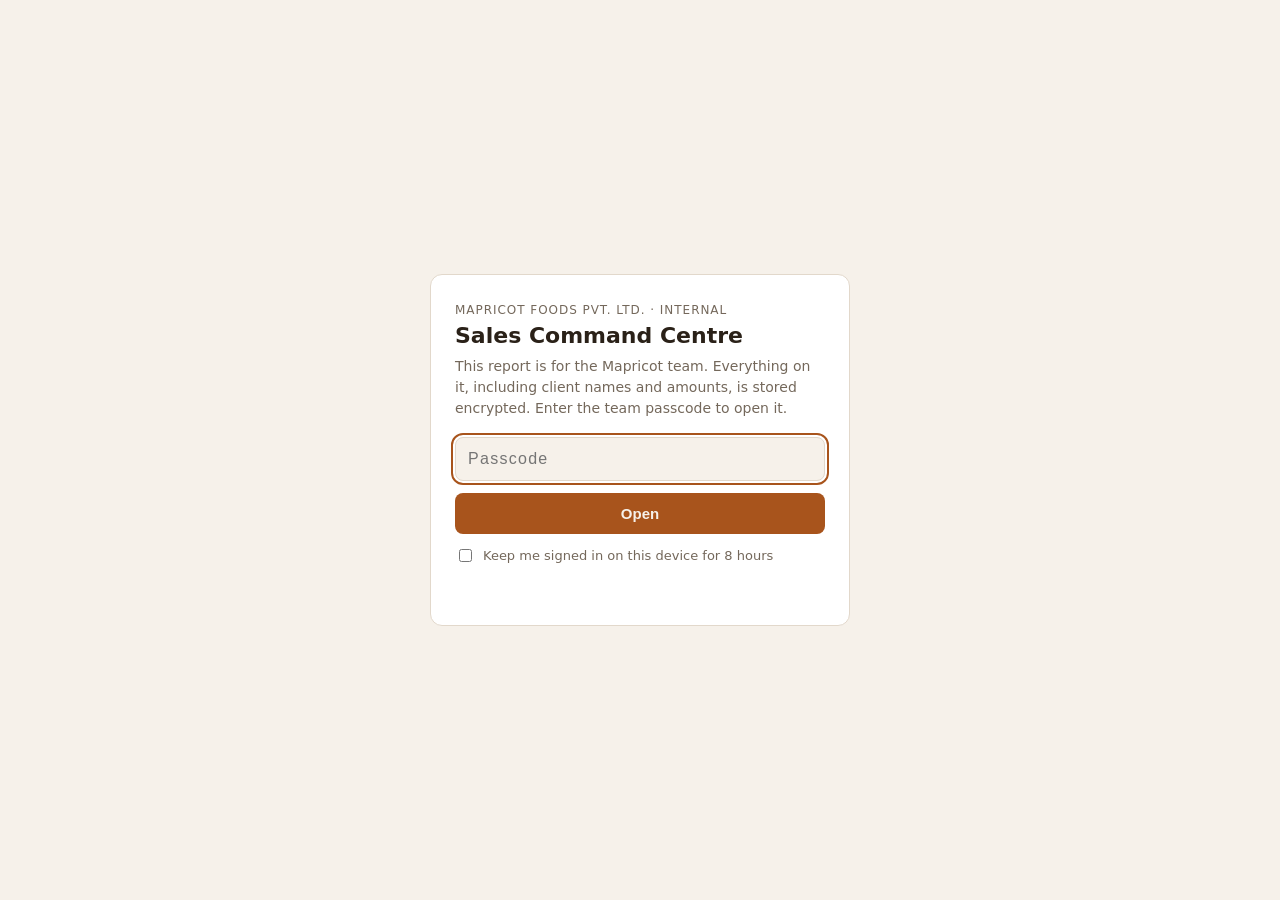
<file: index.html>
<!doctype html>
<html lang="en">
<head>
<meta charset="UTF-8" />
<meta name="viewport" content="width=device-width, initial-scale=1.0" />
<meta name="robots" content="noindex, nofollow" />
<title>Mapricot Foods — Sales Command Centre</title>
<link rel="icon" type="image/svg+xml" href="/Mapricot-command-centre/favicon.svg" />
<script>
(function () {
  try {
    var s = localStorage.getItem('mcc-theme');
    var t = s === 'light' || s === 'dark' ? s : (window.matchMedia && window.matchMedia('(prefers-color-scheme: light)').matches ? 'light' : 'dark');
    document.documentElement.setAttribute('data-theme', t);
  } catch (e) { document.documentElement.setAttribute('data-theme', 'dark'); }
})();
</script>
<style id="lock-style">
:root { --bg:#14110f; --card:#1e1a17; --ink:#f3ece4; --muted:#a79a8c; --line:#3a322b; --accent:#e0a458; --bad:#ff8a7a; }
:root[data-theme="light"] { --bg:#f6f1ea; --card:#ffffff; --ink:#2a2118; --muted:#74685b; --line:#e2d8cb; --accent:#a8541c; --bad:#b3261e; }
* { box-sizing: border-box; }
html, body { margin: 0; min-height: 100%; background: var(--bg); color: var(--ink); font-family: system-ui, -apple-system, "Segoe UI", Roboto, sans-serif; }
.lk { min-height: 100vh; display: grid; place-items: center; padding: 16px; }
.lk-card { width: min(420px, 100%); background: var(--card); border: 1px solid var(--line); border-radius: 12px; padding: 28px 24px; }
.lk-eyebrow { font-size: 12px; letter-spacing: .08em; text-transform: uppercase; color: var(--muted); margin: 0 0 6px; }
.lk h1 { font-size: 22px; margin: 0 0 8px; }
.lk p { color: var(--muted); font-size: 14px; line-height: 1.5; margin: 0 0 18px; }
.lk form { display: grid; gap: 12px; }
.lk input[type=password] { width: 100%; padding: 12px; font-size: 16px; color: var(--ink); background: var(--bg); border: 1px solid var(--line); border-radius: 8px; letter-spacing: .08em; }
.lk input[type=password]:focus-visible, .lk button:focus-visible { outline: 2px solid var(--accent); outline-offset: 2px; }
.lk button { padding: 12px; font-size: 15px; font-weight: 600; color: var(--bg); background: var(--accent); border: 0; border-radius: 8px; cursor: pointer; }
.lk button:disabled { opacity: .55; cursor: default; }
.lk label { font-size: 13px; color: var(--muted); display: flex; gap: 8px; align-items: center; }
.lk .err { color: var(--bad); font-size: 14px; min-height: 20px; margin-top: 12px; }
</style>
</head>
<body>
<div id="root">
  <div class="lk"><div class="lk-card">
    <div class="lk-eyebrow">Mapricot Foods Pvt. Ltd. · Internal</div>
    <h1>Sales Command Centre</h1>
    <p>This report is for the Mapricot team. Everything on it, including client names and amounts, is stored encrypted. Enter the team passcode to open it.</p>
    <form id="f">
      <input id="p" type="password" autocomplete="current-password" autofocus placeholder="Passcode" aria-label="Passcode" />
      <button id="b" type="submit">Open</button>
      <label><input id="r" type="checkbox" /> Keep me signed in on this device for 8 hours</label>
    </form>
    <div class="err" id="e" role="alert"></div>
  </div></div>
</div>
<script>
(function () {
  var KEY = 'cc-site-pass-v2', OLDKEY = 'cc-site-pass-v1';
  var $ = function (i) { return document.getElementById(i); };
  var store = function (area, fn) { try { return fn(window[area]); } catch (e) { return null; } };
  var b64 = function (s) { return Uint8Array.from(atob(s), function (c) { return c.charCodeAt(0); }); };
  var cache = null;
  function load() {
    if (!cache) cache = fetch('site.enc.json', { cache: 'no-cache' }).then(function (r) { if (!r.ok) throw new Error('download ' + r.status); return r.json(); });
    return cache;
  }
  async function open(pass) {
    var E = await load();
    var mat = await crypto.subtle.importKey('raw', new TextEncoder().encode(pass), 'PBKDF2', false, ['deriveKey']);
    var key = await crypto.subtle.deriveKey({ name: 'PBKDF2', salt: b64(E.salt), iterations: E.iter, hash: 'SHA-256' }, mat, { name: 'AES-GCM', length: 256 }, false, ['decrypt']);
    var plain = await crypto.subtle.decrypt({ name: 'AES-GCM', iv: b64(E.iv) }, key, b64(E.data));   // throws on a wrong passcode
    var text = await new Response(new Blob([plain]).stream().pipeThrough(new DecompressionStream('gzip'))).text();
    return JSON.parse(text);
  }
  function start(app) {
    var ls = $('lock-style'); if (ls) ls.remove();
    document.body.innerHTML = '<div id="root"></div>';
    var st = document.createElement('style'); st.textContent = app.css; document.head.appendChild(st);
    var sc = document.createElement('script'); sc.type = 'module'; sc.textContent = app.js; document.body.appendChild(sc);
    var lk = document.createElement('button'); lk.textContent = '🔒 Lock site'; lk.setAttribute('data-no-print', '');
    lk.style.cssText = 'position:fixed;right:14px;bottom:14px;z-index:99999;padding:8px 14px;border-radius:999px;border:1px solid rgba(128,128,128,.5);background:#1f2937;color:#fff;font:600 12px system-ui,sans-serif;cursor:pointer;opacity:.85';
    lk.onclick = function () { store('localStorage', function (a) { a.removeItem(KEY); }); store('sessionStorage', function (a) { a.clear(); }); location.reload(); };
    document.body.appendChild(lk);
  }
  async function unlock(raw, fromSaved) {
    var p = String(raw).replace(/[\s-]/g, '').toUpperCase();
    $('b').disabled = true; $('b').textContent = 'Opening…'; $('e').textContent = '';
    try {
      var app = await open(p);
      if ($('r').checked) store('localStorage', function (a) { a.setItem(KEY, JSON.stringify({ p: p, e: Date.now() + 8 * 3600 * 1000 })); });
      start(app);
    } catch (err) {
      var wrong = err && err.name === 'OperationError';
      if (wrong) { store('sessionStorage', function (a) { a.removeItem(KEY); }); store('localStorage', function (a) { a.removeItem(KEY); }); }
      if (!fromSaved) $('e').textContent = wrong ? 'That passcode did not open the report.' : 'Could not open the report (' + (err && err.message || err) + '). Check your connection and try again.';
      $('b').disabled = false; $('b').textContent = 'Open';
    }
  }
  $('f').addEventListener('submit', function (ev) { ev.preventDefault(); if ($('p').value) unlock($('p').value, false); });
  if (!window.crypto || !crypto.subtle) $('e').textContent = 'This browser cannot open the report (needs a secure https connection).';
  store('localStorage', function (a) { a.removeItem(OLDKEY); }); store('sessionStorage', function (a) { a.removeItem(OLDKEY); a.removeItem('cc-outstanding-pass-v2'); a.removeItem('cc-outstanding-pass-v3'); });
  var saved = null; try { var sv = JSON.parse(store('localStorage', function (a) { return a.getItem(KEY); }) || 'null'); if (sv && sv.p && sv.e > Date.now()) saved = sv.p; else store('localStorage', function (a) { a.removeItem(KEY); }); } catch (e) { saved = null; }
  if (saved) unlock(saved, true);
})();
</script>
</body>
</html>
</file>
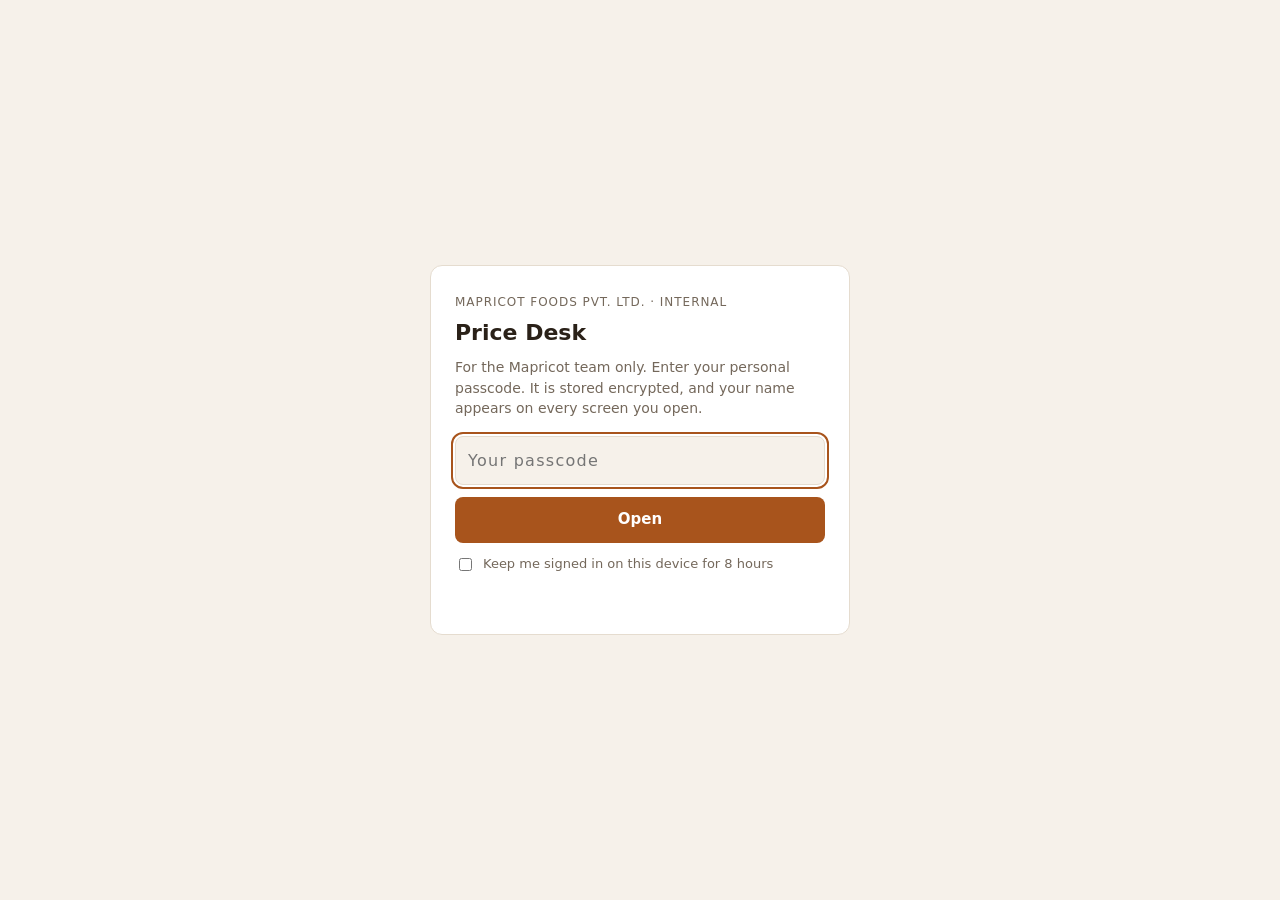
<file: price-desk/index.html>
<!doctype html>
<html lang="en">
<head>
<meta charset="UTF-8" />
<meta name="viewport" content="width=device-width, initial-scale=1.0" />
<meta name="robots" content="noindex, nofollow" />
<title>Mapricot Price Desk</title>
<link rel="icon" type="image/svg+xml" href="/Mapricot-command-centre/favicon.svg" />
<script>
(function () {
  try {
    var s = localStorage.getItem('mcc-theme');
    var t = s === 'light' || s === 'dark' ? s : (window.matchMedia && window.matchMedia('(prefers-color-scheme: dark)').matches ? 'dark' : 'light');
    document.documentElement.setAttribute('data-theme', t);
  } catch (e) { document.documentElement.setAttribute('data-theme', 'light'); }
})();
</script>
<style>
:root { --bg:#f6f1ea; --card:#fff; --ink:#2a2118; --muted:#74685b; --line:#e5dccf; --soft:#f1e9dd; --accent:#a8541c; --accent-ink:#fff; --good:#2f6b3a; --bad:#b3261e; }
:root[data-theme="dark"] { --bg:#14110f; --card:#1e1a17; --ink:#f3ece4; --muted:#a79a8c; --line:#3a322b; --soft:#28221d; --accent:#e0a458; --accent-ink:#14110f; --good:#7fc58c; --bad:#ff8a7a; }
* { box-sizing: border-box; }
html, body { margin: 0; background: var(--bg); color: var(--ink); font-family: system-ui, -apple-system, "Segoe UI", Roboto, sans-serif; font-size: 15px; line-height: 1.45; }
button, input, select { font: inherit; color: inherit; }
button:focus-visible, input:focus-visible, select:focus-visible, summary:focus-visible { outline: 2px solid var(--accent); outline-offset: 2px; }
.num { font-variant-numeric: tabular-nums; }
#wm { position: fixed; inset: 0; pointer-events: none; z-index: 50; background-repeat: repeat; }

/* lock */
.lk { min-height: 100vh; display: grid; place-items: center; padding: 16px; }
.lk-card { width: min(420px, 100%); background: var(--card); border: 1px solid var(--line); border-radius: 12px; padding: 28px 24px; }
.eyebrow { font-size: 12px; letter-spacing: .08em; text-transform: uppercase; color: var(--muted); margin: 0 0 6px; }
.lk h1 { font-size: 22px; margin: 0 0 8px; }
.lk p { color: var(--muted); font-size: 14px; margin: 0 0 18px; }
.lk form { display: grid; gap: 12px; }
.lk input[type=password] { width: 100%; padding: 12px; font-size: 16px; background: var(--bg); border: 1px solid var(--line); border-radius: 8px; letter-spacing: .08em; }
.lk .go { padding: 12px; font-weight: 600; background: var(--accent); color: var(--accent-ink); border: 0; border-radius: 8px; cursor: pointer; }
.lk .go:disabled { opacity: .55; cursor: default; }
.lk label { font-size: 13px; color: var(--muted); display: flex; gap: 8px; align-items: center; }
.err { color: var(--bad); font-size: 14px; min-height: 20px; margin-top: 12px; }

/* app */
.top { position: sticky; top: 0; z-index: 20; background: var(--bg); border-bottom: 1px solid var(--line); }
.bar { max-width: 1100px; margin: 0 auto; padding: 12px 16px; display: flex; flex-wrap: wrap; gap: 10px 16px; align-items: center; justify-content: space-between; }
.bar h1 { font-size: 18px; margin: 0; }
.who { font-size: 13px; color: var(--muted); display: flex; gap: 10px; align-items: center; }
.who button { background: none; border: 1px solid var(--line); border-radius: 6px; padding: 4px 10px; cursor: pointer; color: var(--ink); }
.tabs { max-width: 1100px; margin: 0 auto; padding: 0 16px; display: flex; gap: 4px; }
.tabs button { background: none; border: 0; border-bottom: 3px solid transparent; padding: 10px 14px; cursor: pointer; font-weight: 600; color: var(--muted); }
.tabs button[aria-selected="true"] { color: var(--ink); border-bottom-color: var(--accent); }
main { max-width: 1100px; margin: 0 auto; padding: 16px 16px 60px; }
.stale { background: var(--soft); border: 1px solid var(--line); border-radius: 8px; padding: 10px 12px; font-size: 13px; color: var(--muted); margin-bottom: 14px; }
.tools { display: grid; gap: 10px; margin-bottom: 14px; }
.tools input[type=search] { width: 100%; padding: 12px 14px; font-size: 16px; background: var(--card); border: 1px solid var(--line); border-radius: 10px; }
.chips { display: flex; gap: 6px; overflow-x: auto; padding-bottom: 4px; }
.chips button { white-space: nowrap; background: var(--card); border: 1px solid var(--line); border-radius: 999px; padding: 6px 12px; cursor: pointer; font-size: 13px; }
.chips button[aria-pressed="true"] { background: var(--accent); color: var(--accent-ink); border-color: var(--accent); }
.count { font-size: 13px; color: var(--muted); }
.tw { overflow-x: auto; background: var(--card); border: 1px solid var(--line); border-radius: 10px; }
table { width: 100%; border-collapse: collapse; }
th, td { padding: 9px 12px; text-align: left; border-bottom: 1px solid var(--line); vertical-align: top; }
th { font-size: 12px; text-transform: uppercase; letter-spacing: .05em; color: var(--muted); background: var(--soft); position: sticky; top: 0; }
td.r, th.r { text-align: right; }
tr.cat td { background: var(--soft); font-weight: 700; padding-top: 12px; }
tr.sub td { color: var(--muted); font-size: 13px; font-weight: 600; }
tbody tr:last-child td { border-bottom: 0; }
.hi { font-weight: 700; }
.tiers { display: flex; flex-wrap: wrap; gap: 4px 12px; font-size: 13px; color: var(--muted); }
.muted { color: var(--muted); }
.empty { padding: 30px; text-align: center; color: var(--muted); }
.rec { background: var(--card); border: 1px solid var(--line); border-radius: 10px; margin-bottom: 8px; }
.rec summary { cursor: pointer; padding: 11px 14px; display: grid; grid-template-columns: 110px 1fr auto; gap: 10px; align-items: baseline; list-style: none; }
.rec summary::-webkit-details-marker { display: none; }
.rec .code { font-weight: 700; font-size: 13px; color: var(--accent); }
.rec .body { padding: 0 14px 14px; }
.rec h4 { margin: 12px 0 6px; font-size: 12px; text-transform: uppercase; letter-spacing: .05em; color: var(--muted); }
.note { font-size: 12px; color: var(--muted); margin-top: 20px; }
@media (max-width: 640px) { .rec summary { grid-template-columns: 1fr auto; } .rec .code { grid-column: 1 / -1; } th, td { padding: 8px 8px; } }
@media print { .top .who button, .tools, .tabs { display: none; } .top { position: static; } body { background: #fff; color: #000; } }
</style>
</head>
<body>
<div id="wm" aria-hidden="true"></div>
<div id="app">
  <div class="lk"><div class="lk-card">
    <div class="eyebrow">Mapricot Foods Pvt. Ltd. · Internal</div>
    <h1>Price Desk</h1>
    <p>For the Mapricot team only. Enter your personal passcode. It is stored encrypted, and your name appears on every screen you open.</p>
    <form id="f">
      <input id="p" type="password" autocomplete="current-password" autofocus placeholder="Your passcode" aria-label="Passcode" />
      <button class="go" id="b" type="submit">Open</button>
      <label><input id="r" type="checkbox" /> Keep me signed in on this device for 8 hours</label>
    </form>
    <div class="err" id="e" role="alert"></div>
  </div></div>
</div>
<script>
(function () {
  'use strict';
  var KEY = 'cc-pricedesk-pass-v2', OLDKEY = 'cc-pricedesk-pass-v1';
  var $ = function (i) { return document.getElementById(i); };
  var store = function (area, fn) { try { return fn(window[area]); } catch (e) { return null; } };
  var b64 = function (s) { return Uint8Array.from(atob(s), function (c) { return c.charCodeAt(0); }); };
  var esc = function (s) { return String(s == null ? '' : s).replace(/[&<>"]/g, function (c) { return { '&': '&amp;', '<': '&lt;', '>': '&gt;', '"': '&quot;' }[c]; }); };
  var inr = function (n, d) { if (n == null) return '—'; if (d == null) d = n >= 1000 ? 0 : (n > 0 && n < 0.1 ? 3 : 2); return '₹' + Number(n).toLocaleString('en-IN', { minimumFractionDigits: d, maximumFractionDigits: d }); };
  var fmtDate = function (iso) { return new Date(iso + 'T00:00:00').toLocaleDateString('en-GB', { day: 'numeric', month: 'long', year: 'numeric' }); };

  var cache = null;
  function load() { if (!cache) cache = fetch('data.enc.json', { cache: 'no-cache' }).then(function (r) { if (!r.ok) throw new Error('download ' + r.status); return r.json(); }); return cache; }
  async function aes(keyBytes, part) {
    var k = await crypto.subtle.importKey('raw', keyBytes, 'AES-GCM', false, ['decrypt']);
    return crypto.subtle.decrypt({ name: 'AES-GCM', iv: b64(part.iv) }, k, b64(part.d));
  }
  async function gunzipJson(buf) { return JSON.parse(await new Response(new Blob([buf]).stream().pipeThrough(new DecompressionStream('gzip'))).text()); }

  async function open(pass) {
    var E = await load();
    var mat = await crypto.subtle.importKey('raw', new TextEncoder().encode(pass), 'PBKDF2', false, ['deriveBits']);
    var bits = await crypto.subtle.deriveBits({ name: 'PBKDF2', salt: b64(E.salt), iterations: E.iter, hash: 'SHA-256' }, mat, 256);
    var me = null;
    for (var i = 0; i < E.slots.length && !me; i++) {
      try { me = JSON.parse(new TextDecoder().decode(await aes(new Uint8Array(bits), E.slots[i]))); } catch (e) { /* not this slot */ }
    }
    if (!me) { var bad = new Error('bad passcode'); bad.wrong = true; throw bad; }
    var team = await gunzipJson(await aes(b64(me.kt), E.team));
    var dir = me.kd ? await gunzipJson(await aes(b64(me.kd), E.dir)) : null;
    return { me: me, team: team, dir: dir };
  }

  function watermark(text) {
    var c = document.createElement('canvas'); c.width = 380; c.height = 230;
    var x = c.getContext('2d'); x.translate(190, 115); x.rotate(-Math.PI / 7);
    x.font = '600 15px system-ui, sans-serif'; x.textAlign = 'center'; x.fillStyle = 'rgba(128,118,108,0.2)';
    x.fillText(text, 0, 0);
    $('wm').style.backgroundImage = 'url(' + c.toDataURL() + ')';
  }

  var S = { tab: 'price', q: '', cat: 'all', rq: '', rcat: 'all' };
  var D = null;

  function shell() {
    var dir = D.me.role === 'director';
    $('app').innerHTML =
      '<div class="top"><div class="bar"><h1>Mapricot Price Desk</h1><div class="who"><span>' + esc(D.me.name) + '</span><button id="th" type="button">Theme</button><button id="pr" type="button">Print</button><button id="lo" type="button">Lock</button></div></div>' +
      (dir ? '<div class="tabs" role="tablist"><button role="tab" data-t="price">Price list</button><button role="tab" data-t="cost">Cost &amp; margin</button><button role="tab" data-t="rec">Recipe costing</button></div>' : '') + '</div>' +
      '<main id="main"></main>';
    $('lo').onclick = lock;
    $('pr').onclick = function () { window.print(); };
    $('th').onclick = function () { var t = document.documentElement.getAttribute('data-theme') === 'dark' ? 'light' : 'dark'; document.documentElement.setAttribute('data-theme', t); store('localStorage', function (a) { a.setItem('mcc-theme', t); }); };
    document.querySelectorAll('.tabs button').forEach(function (b) { b.onclick = function () { S.tab = b.getAttribute('data-t'); render(); window.scrollTo(0, 0); }; });
    render();
  }
  function lock() {
    store('sessionStorage', function (a) { a.removeItem(KEY); }); store('localStorage', function (a) { a.removeItem(KEY); });
    location.reload();
  }

  function stale(d) {
    return '<div class="stale">' + (D.me.role === 'director' ? 'Prices and costs' : 'Prices') + ' on this page are from <b>' + esc(fmtDate(d.asOf)) + '</b>. Raw-material rates may have moved since: confirm with the director before quoting a large order.</div>';
  }
  function chips(list, cur, attr) {
    return '<div class="chips">' + [{ key: 'all', label: 'All' }].concat(list).map(function (c) {
      return '<button type="button" data-' + attr + '="' + esc(c.key) + '" aria-pressed="' + (cur === c.key) + '">' + esc(c.label) + '</button>';
    }).join('') + '</div>';
  }
  function bindChips(attr, key) {
    document.querySelectorAll('[data-' + attr + ']').forEach(function (b) { b.onclick = function () { S[key] = b.getAttribute('data-' + attr); renderBody(); document.querySelectorAll('[data-' + attr + ']').forEach(function (x) { x.setAttribute('aria-pressed', String(x === b)); }); }; });
  }
  function match(q, s) { return !q || s.toLowerCase().indexOf(q) >= 0; }

  function render() {
    document.querySelectorAll('.tabs button').forEach(function (b) { b.setAttribute('aria-selected', String(b.getAttribute('data-t') === S.tab)); });
    var m = $('main'), dir = D.me.role === 'director';
    var cats, ph;
    if (S.tab === 'rec') { cats = D.dir.recipes; ph = 'Search recipe code or name'; }
    else if (S.tab === 'cost') { cats = D.dir.pricing; ph = 'Search product'; }
    else { cats = D.team.categories; ph = 'Search product, e.g. classic tea'; }
    var stateKey = S.tab === 'rec' ? 'rq' : 'q', catKey = S.tab === 'rec' ? 'rcat' : 'cat';
    m.innerHTML = stale(S.tab === 'price' ? D.team : S.tab === 'rec' ? { asOf: D.dir.recipesAsOf } : D.dir) +
      '<div class="tools"><input id="q" type="search" placeholder="' + esc(ph) + '" aria-label="Search" value="' + esc(S[stateKey]) + '" autocomplete="off" />' + chips(cats, S[catKey], 'c') + '<div class="count" id="cnt"></div></div><div id="body"></div>' +
      '<div class="note">Confidential. For Mapricot staff only. Do not forward, photograph or share. Every screen carries ' + esc(D.me.name) + '’s name.</div>';
    $('q').oninput = function () { S[stateKey] = this.value.trim().toLowerCase(); renderBody(); };
    bindChips('c', catKey);
    renderBody();
  }

  function renderBody() {
    var b = $('body'), n = 0;
    if (S.tab === 'price') {
      var h = '<div class="tw"><table><thead><tr><th>Product</th><th>Pack</th><th class="r">Lowest price</th><th class="r">List price</th></tr></thead><tbody>';
      D.team.categories.forEach(function (c) {
        if (S.cat !== 'all' && S.cat !== c.key) return;
        var rowsHtml = '';
        c.sections.forEach(function (s) {
          var r = s.rows.filter(function (x) { return match(S.q, x.n + ' ' + c.label + ' ' + s.t); });
          if (!r.length) return;
          if (s.t && s.t.toLowerCase() !== c.label.toLowerCase()) rowsHtml += '<tr class="sub"><td colspan="4">' + esc(s.t) + '</td></tr>';
          r.forEach(function (x) { n++; rowsHtml += '<tr><td>' + esc(x.n) + '</td><td class="muted">' + esc(x.pk || '—') + '</td><td class="r num">' + inr(x.lo) + '</td><td class="r num hi">' + inr(x.hi) + '</td></tr>'; });
        });
        if (rowsHtml) h += '<tr class="cat"><td colspan="4">' + esc(c.label) + '</td></tr>' + rowsHtml;
      });
      b.innerHTML = n ? h + '</tbody></table></div>' : '<div class="empty">No product matches. Try a shorter word.</div>';
    } else if (S.tab === 'cost') {
      var h2 = '<div class="tw"><table><thead><tr><th>Product</th><th>Pack</th><th class="r">Cost</th><th>Price levels (lowest to highest)</th></tr></thead><tbody>';
      D.dir.pricing.forEach(function (c) {
        if (S.cat !== 'all' && S.cat !== c.key) return;
        var rh = '';
        c.sections.forEach(function (s) {
          var r = s.rows.filter(function (x) { return match(S.q, x.n + ' ' + c.label + ' ' + s.t); });
          if (!r.length) return;
          if (s.t && s.t.toLowerCase() !== c.label.toLowerCase()) rh += '<tr class="sub"><td colspan="4">' + esc(s.t) + '</td></tr>';
          r.forEach(function (x) {
            n++;
            var parts = [];
            if (x.cogs != null) parts.push('COGS ' + inr(x.cogs));
            if (x.tr != null) parts.push('transport ' + inr(x.tr));
            if (x.oc != null) parts.push('overhead ' + inr(x.oc));
            rh += '<tr><td>' + esc(x.n) + (x.note ? '<div class="muted" style="font-size:12px">' + esc(x.note) + '</div>' : '') + '</td><td class="muted">' + esc(x.pk || '—') + '</td>' +
              '<td class="r num"><div class="hi">' + inr(x.total) + '</div><div class="muted" style="font-size:12px">' + esc(parts.join(' · ')) + '</div></td>' +
              '<td><div class="tiers">' + (x.tiers.length ? x.tiers.map(function (t) { return '<span class="num">' + esc(t.l) + ' <b>' + inr(t.p) + '</b>' + (t.pr != null ? ' <span class="muted">(+' + inr(t.pr) + ')</span>' : '') + '</span>'; }).join('') : '<span>No price set</span>') + '</div></td></tr>';
          });
        });
        if (rh) h2 += '<tr class="cat"><td colspan="4">' + esc(c.label) + (c.priv ? ' · private-label deals' : '') + '</td></tr>' + rh;
      });
      b.innerHTML = n ? h2 + '</tbody></table></div>' : '<div class="empty">No product matches. Try a shorter word.</div>';
    } else {
      var h3 = '';
      D.dir.recipes.forEach(function (c) {
        if (S.rcat !== 'all' && S.rcat !== c.key) return;
        c.list.forEach(function (x) {
          if (!match(S.rq, x.code + ' ' + x.name + ' ' + c.label)) return;
          n++;
          var fin = x.sizes.map(function (z) { return z + ' ' + inr(x.final[z]); }).join(' · ');
          h3 += '<details class="rec" data-i="' + esc(c.key) + '|' + esc(x.code) + '"><summary><span class="code">' + esc(x.code) + '</span><span>' + esc(x.name) + '</span><span class="muted num" style="font-size:13px">' + esc(fin) + '</span></summary><div class="body"></div></details>';
        });
      });
      b.innerHTML = n ? h3 : '<div class="empty">No recipe matches. Try a shorter word.</div>';
      b.querySelectorAll('details.rec').forEach(function (d) {
        d.addEventListener('toggle', function () {
          if (!d.open || d.querySelector('.body').innerHTML) return;
          var ref = d.getAttribute('data-i').split('|'), cat = D.dir.recipes.filter(function (c) { return c.key === ref[0]; })[0];
          var x = cat.list.filter(function (r) { return r.code === ref[1]; })[0];
          var ing = '<h4>Ingredients (grams, rate per kg)</h4><div class="tw"><table><thead><tr><th>Ingredient</th><th class="r">Grams</th><th class="r">Rate / kg</th><th class="r">Amount</th></tr></thead><tbody>' +
            x.ing.map(function (i) { return '<tr><td>' + esc(i.n) + '</td><td class="r num">' + esc(i.q) + '</td><td class="r num">' + inr(i.r * 1000) + '</td><td class="r num">' + inr(i.a) + '</td></tr>'; }).join('') +
            '<tr><td><b>Batch total</b></td><td class="r num"><b>' + esc(x.batch ? x.batch.qty : '') + '</b></td><td></td><td class="r num"><b>' + inr(x.batch ? x.batch.amt : null) + '</b></td></tr></tbody></table></div>' +
            '<div class="count" style="margin-top:6px">Ingredient cost per kg: <b>' + inr(x.perKg) + '</b></div>';
          var pk = x.pkg.length ? '<h4>Packaging and final cost per pack</h4><div class="tw"><table><thead><tr><th>Item</th>' + x.sizes.map(function (z) { return '<th class="r">' + esc(z) + '</th>'; }).join('') + '</tr></thead><tbody>' +
            x.pkg.map(function (k) { return '<tr><td>' + esc(k.i) + '</td>' + x.sizes.map(function (z) { return '<td class="r num">' + (k.c[z] == null ? '—' : inr(k.c[z])) + '</td>'; }).join('') + '</tr>'; }).join('') +
            '<tr><td><b>Final cost</b></td>' + x.sizes.map(function (z) { return '<td class="r num"><b>' + inr(x.final[z]) + '</b></td>'; }).join('') + '</tr></tbody></table></div>' : '';
          d.querySelector('.body').innerHTML = ing + pk;
        });
      });
    }
    $('cnt').textContent = n + (S.tab === 'rec' ? ' recipe' : ' product') + (n === 1 ? '' : 's');
  }

  async function unlock(raw, fromSaved) {
    var p = String(raw).replace(/[\s-]/g, '').toUpperCase();
    var btn = $('b'); btn.disabled = true; btn.textContent = 'Opening…'; $('e').textContent = '';
    try {
      D = await open(p);
      if ($('r') && $('r').checked) store('localStorage', function (a) { a.setItem(KEY, JSON.stringify({ p: p, e: Date.now() + 8 * 3600 * 1000 })); });
      watermark(D.me.name + ' · Mapricot confidential');
      shell();
    } catch (err) {
      if (err && err.wrong) { store('sessionStorage', function (a) { a.removeItem(KEY); }); store('localStorage', function (a) { a.removeItem(KEY); }); }
      if (!fromSaved && $('e')) $('e').textContent = err && err.wrong ? 'That passcode did not open the Price Desk.' : 'Could not open the Price Desk (' + (err && err.message || err) + '). Check your connection and try again.';
      if ($('b')) { $('b').disabled = false; $('b').textContent = 'Open'; }
    }
  }
  $('f').addEventListener('submit', function (ev) { ev.preventDefault(); if ($('p').value) unlock($('p').value, false); });
  if (!window.crypto || !crypto.subtle) $('e').textContent = 'This browser cannot open the Price Desk (it needs a secure https connection).';
  store('localStorage', function (a) { a.removeItem(OLDKEY); }); store('sessionStorage', function (a) { a.removeItem(OLDKEY); a.removeItem('cc-outstanding-pass-v2'); a.removeItem('cc-outstanding-pass-v3'); });
  var saved = null; try { var sv = JSON.parse(store('localStorage', function (a) { return a.getItem(KEY); }) || 'null'); if (sv && sv.p && sv.e > Date.now()) saved = sv.p; else store('localStorage', function (a) { a.removeItem(KEY); }); } catch (e) { saved = null; }
  if (saved) unlock(saved, true);
})();
</script>
</body>
</html>
</file>
